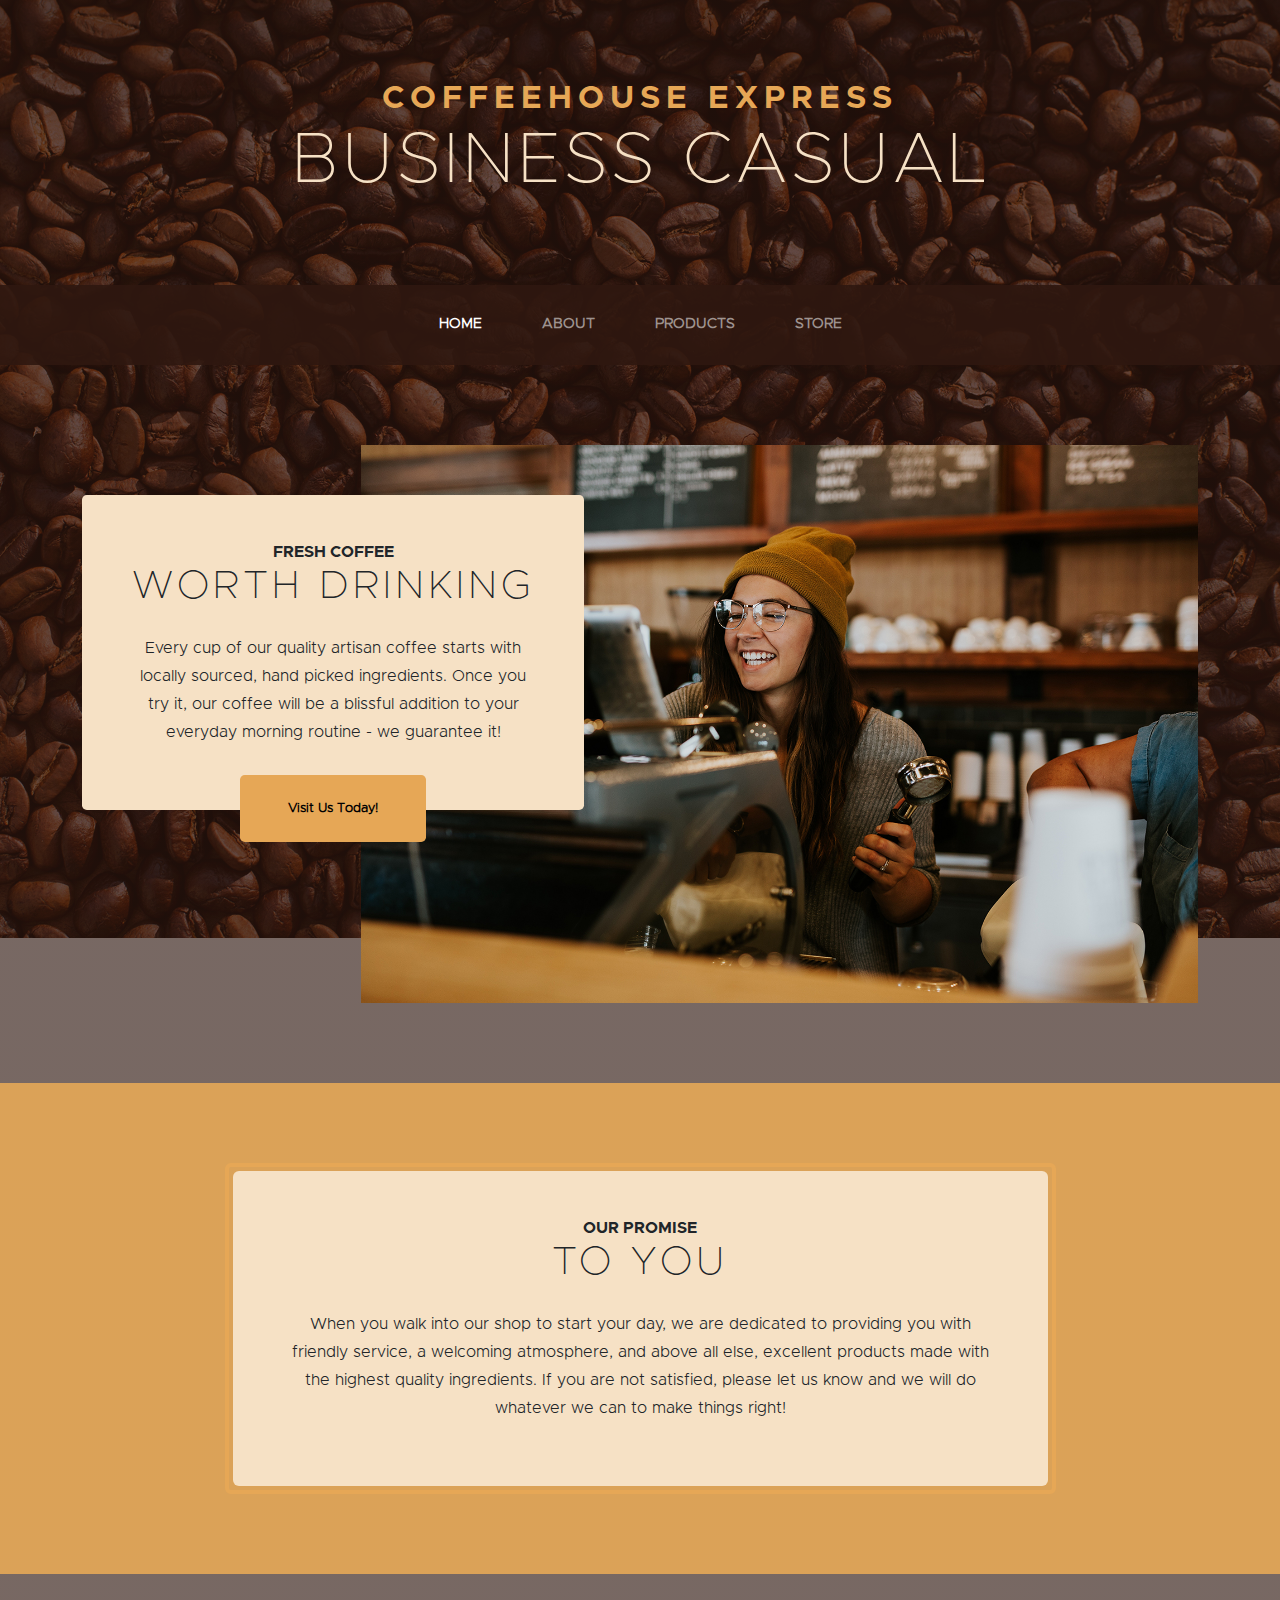
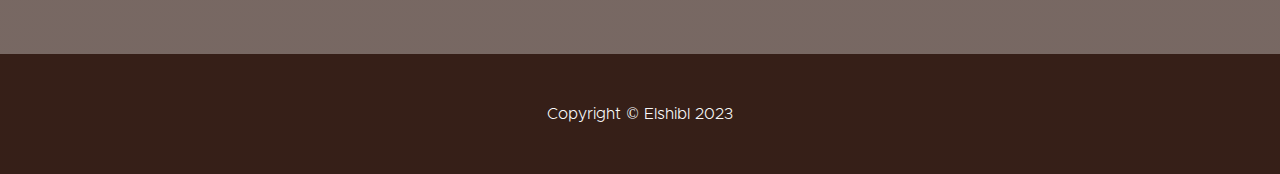
<file: index.html>
<!DOCTYPE html>
<html lang="en">
	<head>
		<meta charset="UTF-8" />
		<meta http-equiv="X-UA-Compatible" content="IE=edge" />
		<meta name="viewport" content="width=device-width, initial-scale=1.0" />
		<title>Coffe grande</title>
		<link rel="preconnect" href="https://fonts.googleapis.com" />
		<link rel="preconnect" href="https://fonts.googleapis.com" />
		<link rel="preconnect" href="https://fonts.gstatic.com" crossorigin />
		<link
			href="https://fonts.googleapis.com/css2?family=Metrophobic&display=swap"
			rel="stylesheet" />
		<link rel="stylesheet" href="css/bootstrap.min.css" />
		<link rel="stylesheet" href="css/style.css" />
	</head>
	<body>
		<!-- start Header -->
		<header class="header d-none d-lg-block">
			<h1 class="text-center">
				<span class="d-block mainColor text-uppercase fs-2 boldFont"
					>CoffeeHouse Express</span
				>
				<span class="d-block secondaryColor lightText fw-normal"
					>BUSINESS CASUAL</span
				>
			</h1>
		</header>
		<!-- end Header -->
		<!-- start nav -->
		<nav class="navbar navbar-expand-lg darkBack text-center navbar-dark">
			<div class="container">
				<a class="navbar-brand mainColor d-block d-lg-none" href="index.html"
					>Coffe grande</a
				>
				<button
					class="navbar-toggler"
					type="button"
					data-bs-toggle="collapse"
					data-bs-target="#navbarNav"
					aria-controls="navbarNav"
					aria-expanded="false"
					aria-label="Toggle navigation">
					<span class="navbar-toggler-icon"></span>
				</button>
				<div
					class="collapse navbar-collapse align-items-center justify-content-center"
					id="navbarNav">
					<ul
						class="navbar-nav text-center align-items-start align-items-lg-center justify-content-center gap-0 gap-lg-4">
						<li class="nav-item">
							<a
								class="nav-link active textHover text-uppercase fw-bold"
								aria-current="page"
								href="index.html"
								>Home</a
							>
						</li>
						<li class="nav-item">
							<a
								class="nav-link textHover text-uppercase fw-bold"
								href="about.html"
								>About</a
							>
						</li>
						<li class="nav-item">
							<a
								class="nav-link textHover text-uppercase fw-bold"
								href="products.html"
								>Products</a
							>
						</li>
						<li class="nav-item">
							<a
								class="nav-link textHover text-uppercase fw-bold"
								href="store.html"
								>Store</a
							>
						</li>
					</ul>
				</div>
			</div>
		</nav>
		<!-- end nav -->
		<section class="page-section">
			<div class="container">
				<div
					class="intro position-relative d-flex flex-column-reverse flex-lg-row align-items-center justify-content-center gap-3 gap-lg-0">
					<div
						class="inner coffe-info lightBack d-flex flex-column justify-content-center align-items-center text-center rounded-3 p-4 p-5">
						<h1 class="mb-4">
							<span
								class="d-block fs-5 boldFont position-relative text-uppercase"
								>Fresh Coffee</span
							>
							<span class="d-block fs-1 text-uppercase">Worth Drinking</span>
						</h1>
						<p class="lead fs-6">
							Every cup of our quality artisan coffee starts with locally
							sourced, hand picked ingredients. Once you try it, our coffee will
							be a blissful addition to your everyday morning routine - we
							guarantee it!
						</p>
						<button class="mainBack p-4 px-5 rounded-3 border-0 fw-bold">
							Visit Us Today!
						</button>
					</div>
					<div class="imgContainer align-self-start">
						<img class="img-fluid" src="./img/intro.jpg" alt="intro-image" />
					</div>
				</div>
			</div>
		</section>
		<section class="page-section promise">
			<div class="container">
				<div class="row">
					<div class="col-md-9 mx-auto">
						<div class="inner rounded-5">
							<div class="inner-content lightBack text-center p-5 m-1">
								<h1 class="fs-5 fw-bold mb-0 pb-0 text-uppercase mb-4">
									<span class="d-block boldFont position-relative"
										>Our Promise</span
									>
									<span
										class="d-block fs-1 position-relative text-uppercase fw-normal"
										>to You</span
									>
								</h1>
								<p>
									When you walk into our shop to start your day, we are
									dedicated to providing you with friendly service, a welcoming
									atmosphere, and above all else, excellent products made with
									the highest quality ingredients. If you are not satisfied,
									please let us know and we will do whatever we can to make
									things right!
								</p>
							</div>
						</div>
					</div>
				</div>
			</div>
		</section>
		<!-- footer -->
		<footer class="darkBack p-5">
			<div class="container">
				<div class="row">
					<div class="col-12 text-center">
						<span class="text-light text-center">Copyright © Elshibl 2023</span>
					</div>
				</div>
			</div>
		</footer>
		<!-- end footer :)-->
		<script src="javascript/bootstrap.min.js"></script>
		<script src="javascript/jQuery.js"></script>
		<script src="javascript/index.js"></script>
	</body>
</html>
</file>
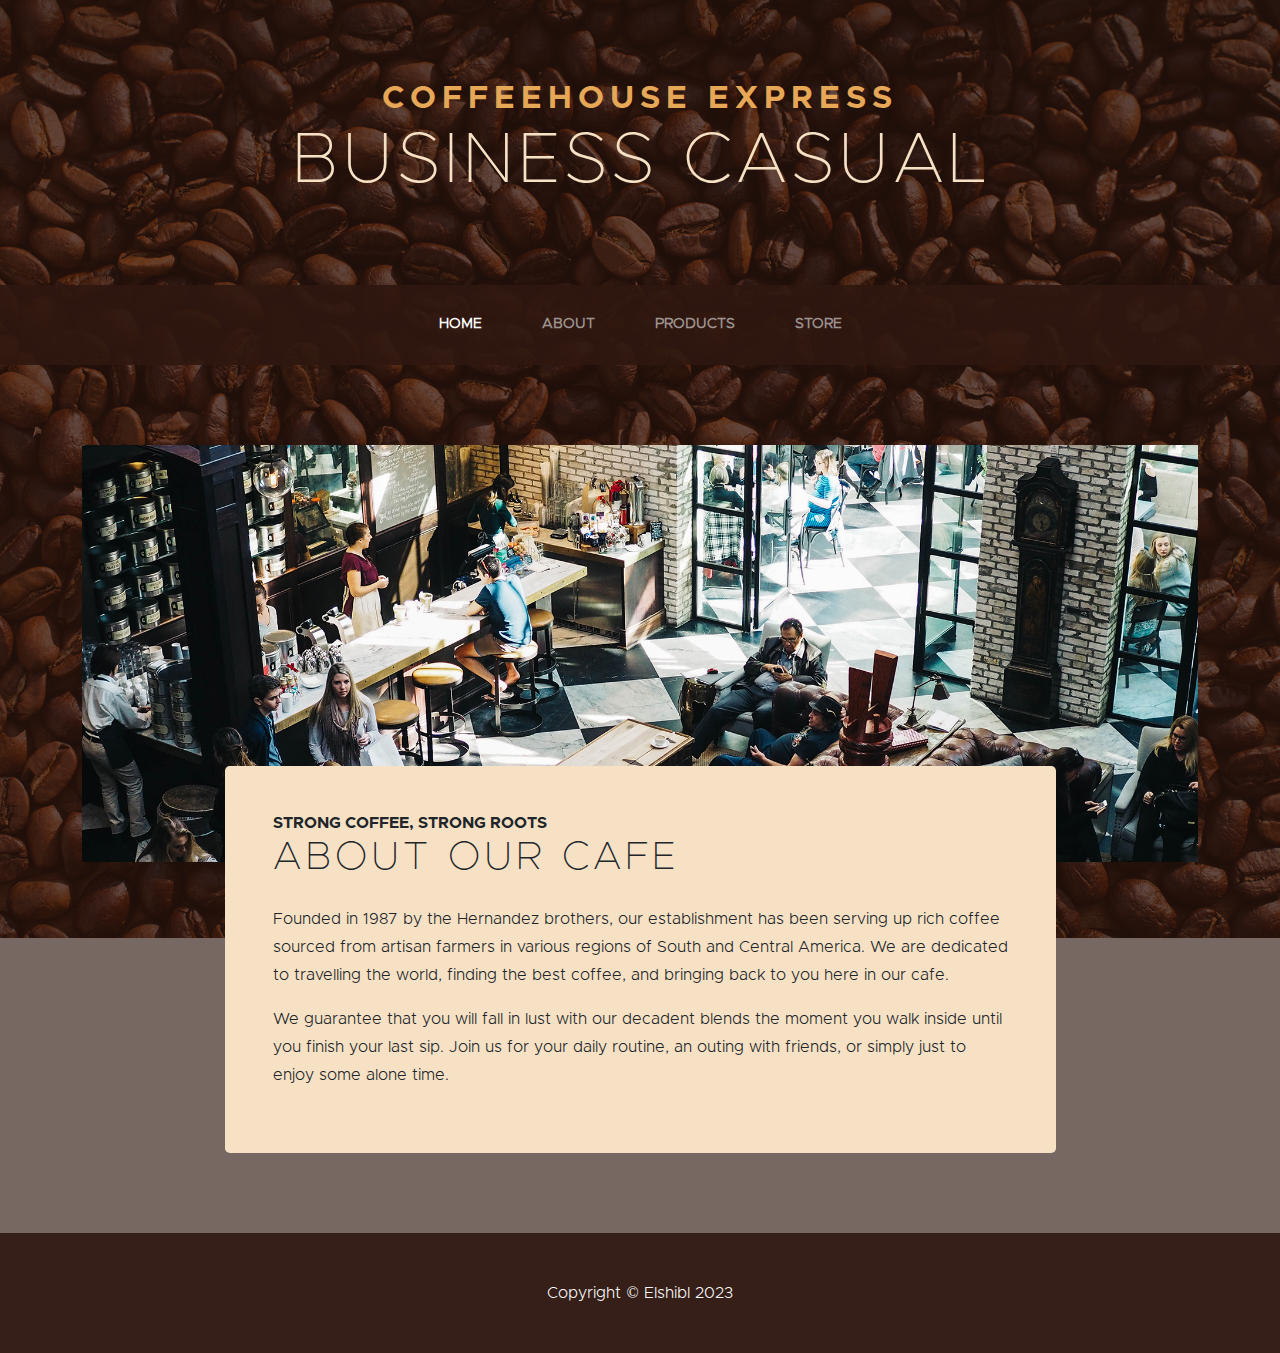
<file: about.html>
<!DOCTYPE html>
<html lang="en">
	<head>
		<meta charset="UTF-8" />
		<meta http-equiv="X-UA-Compatible" content="IE=edge" />
		<meta name="viewport" content="width=device-width, initial-scale=1.0" />
		<title>Coffe grande</title>
		<link rel="preconnect" href="https://fonts.googleapis.com" />
		<link rel="preconnect" href="https://fonts.googleapis.com" />
		<link rel="preconnect" href="https://fonts.gstatic.com" crossorigin />
		<link
			href="https://fonts.googleapis.com/css2?family=Metrophobic&display=swap"
			rel="stylesheet" />
		<link rel="stylesheet" href="css/bootstrap.min.css" />
		<link rel="stylesheet" href="css/style.css" />
	</head>
	<body>
		<!-- start Header -->
		<header class="header d-none d-lg-block">
			<h1 class="text-center">
				<span class="d-block mainColor text-uppercase fs-2 boldFont"
					>CoffeeHouse Express</span
				>
				<span class="d-block secondaryColor lightText fw-normal"
					>BUSINESS CASUAL</span
				>
			</h1>
		</header>
		<!-- end Header -->
		<!-- start nav -->
		<nav class="navbar navbar-expand-lg darkBack text-center navbar-dark">
			<div class="container">
				<a class="navbar-brand mainColor d-block d-lg-none" href="#"
					>Coffe grande</a
				>
				<button
					class="navbar-toggler"
					type="button"
					data-bs-toggle="collapse"
					data-bs-target="#navbarNav"
					aria-controls="navbarNav"
					aria-expanded="false"
					aria-label="Toggle navigation">
					<span class="navbar-toggler-icon"></span>
				</button>
				<div
					class="collapse navbar-collapse align-items-center justify-content-center"
					id="navbarNav">
					<ul
						class="navbar-nav text-center align-items-start align-items-lg-center justify-content-center gap-0 gap-lg-4">
						<li class="nav-item">
							<a
								class="nav-link active textHover text-uppercase fw-bold"
								aria-current="page"
								href="index.html"
								>Home
							</a>
						</li>
						<li class="nav-item">
							<a
								class="nav-link textHover text-uppercase fw-bold"
								href="about.html"
								>About
							</a>
						</li>
						<li class="nav-item">
							<a
								class="nav-link textHover text-uppercase fw-bold"
								href="products.html"
								>Products
							</a>
						</li>
						<li class="nav-item">
							<a
								class="nav-link textHover text-uppercase fw-bold"
								href="store.html"
								>Store
							</a>
						</li>
					</ul>
				</div>
			</div>
		</nav>
		<!-- end nav -->
		<section class="page-section About">
			<div class="container mx-auto">
				<!-- img -->
				<div class="img-container">
					<img class="img-fluid" src="./img/about.jpg" alt="about-image" />
				</div>
				<!-- end img -->
				<!-- start info -->
				<div class="row">
					<div class="col-12 col-lg-9 mx-auto">
						<div
							class="inner coffe-info lightBack d-flex flex-column justify-content-center align-items-start text-left rounded-3 p-4 p-5">
							<h1 class="mb-4">
								<span
									class="d-block fs-5 boldFont position-relative text-uppercase"
									>STRONG COFFEE, STRONG ROOTS</span
								>
								<span class="d-block fs-1 text-uppercase">ABOUT OUR CAFE </span>
							</h1>
							<p class="lead fs-6 text-left">
								Founded in 1987 by the Hernandez brothers, our establishment has
								been serving up rich coffee sourced from artisan farmers in
								various regions of South and Central America. We are dedicated
								to travelling the world, finding the best coffee, and bringing
								back to you here in our cafe.
							</p>
							<p class="lead fs-6 text-left">
								We guarantee that you will fall in lust with our decadent blends
								the moment you walk inside until you finish your last sip. Join
								us for your daily routine, an outing with friends, or simply
								just to enjoy some alone time.
							</p>
						</div>
					</div>
				</div>
				<!-- end info -->
			</div>
		</section>
		<!-- footer -->
		<footer class="darkBack p-5">
			<div class="container">
				<div class="row">
					<div class="col-12 text-center">
						<span class="text-light text-center">Copyright © Elshibl 2023</span>
					</div>
				</div>
			</div>
		</footer>
		<!-- end footer :)-->
		<script src="javascript/bootstrap.min.js"></script>
		<script src="javascript/jQuery.js"></script>
		<script src="javascript/index.js"></script>
	</body>
</html>
</file>
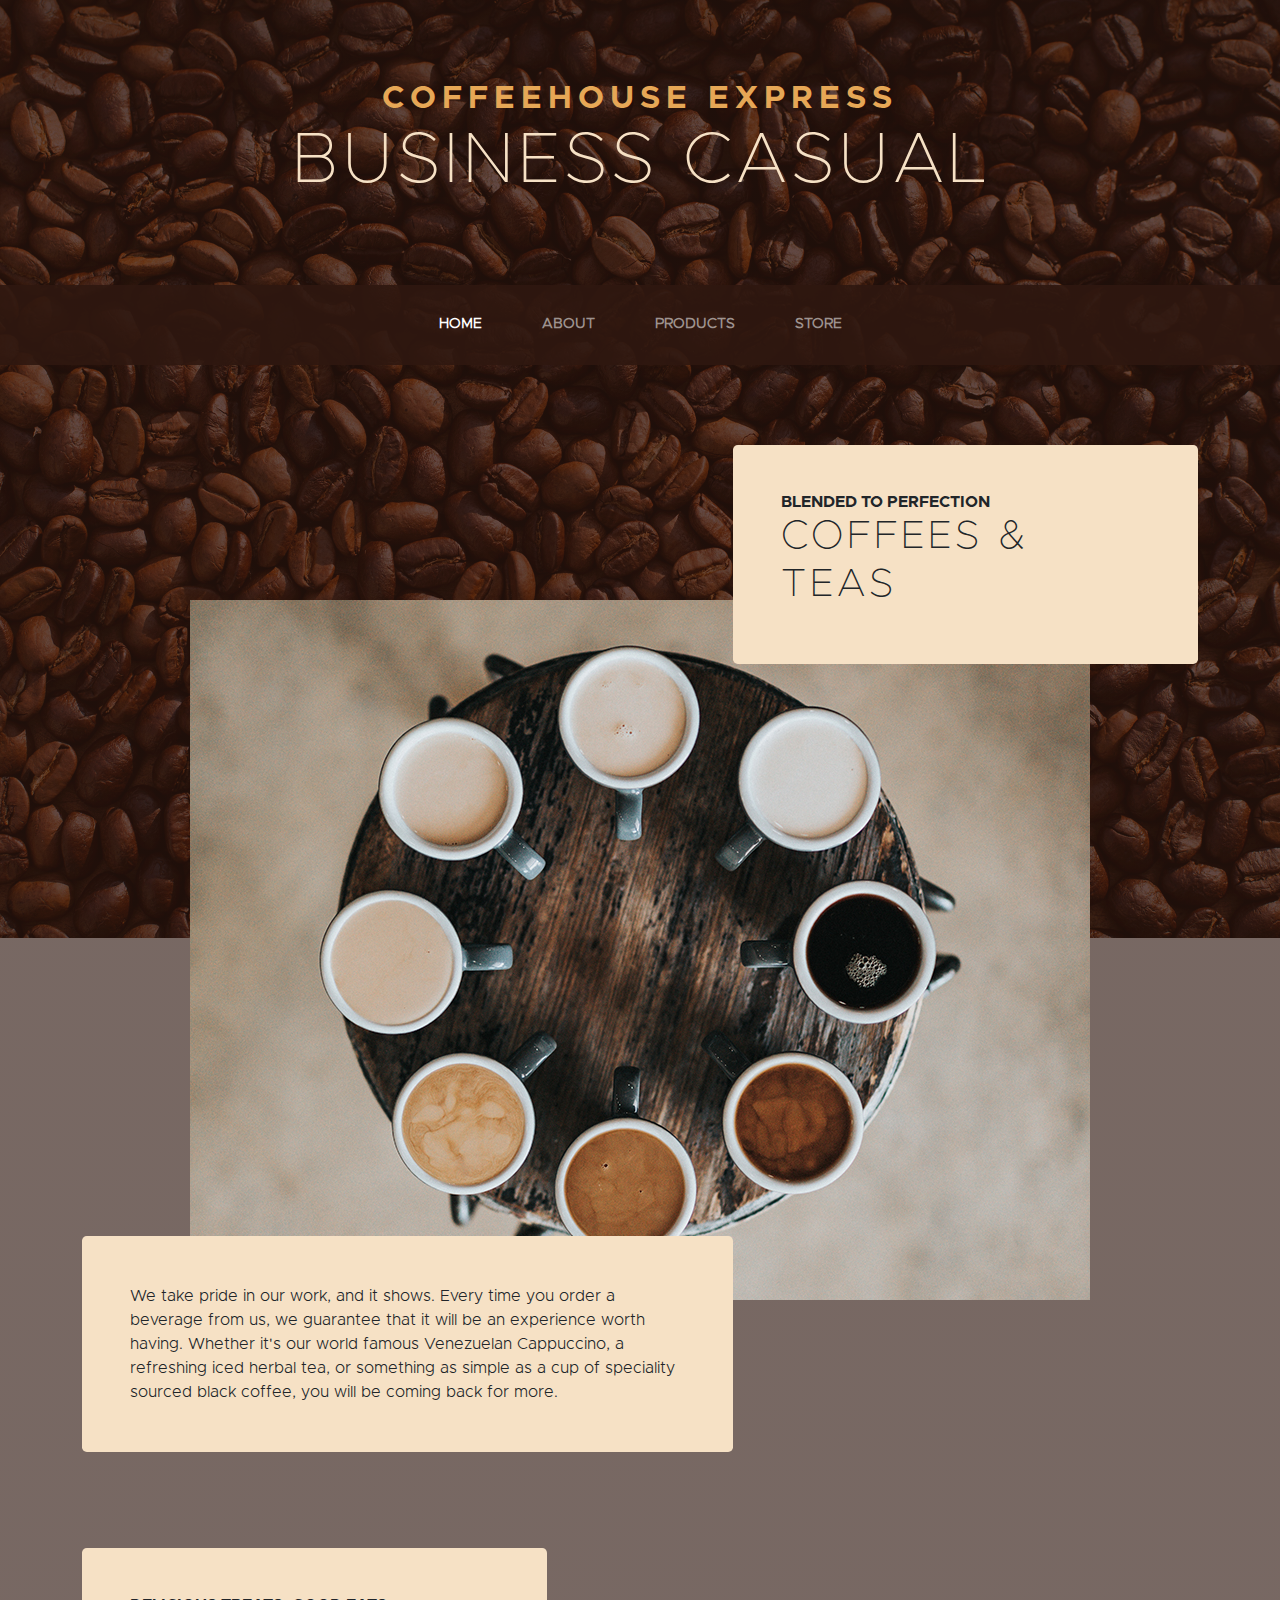
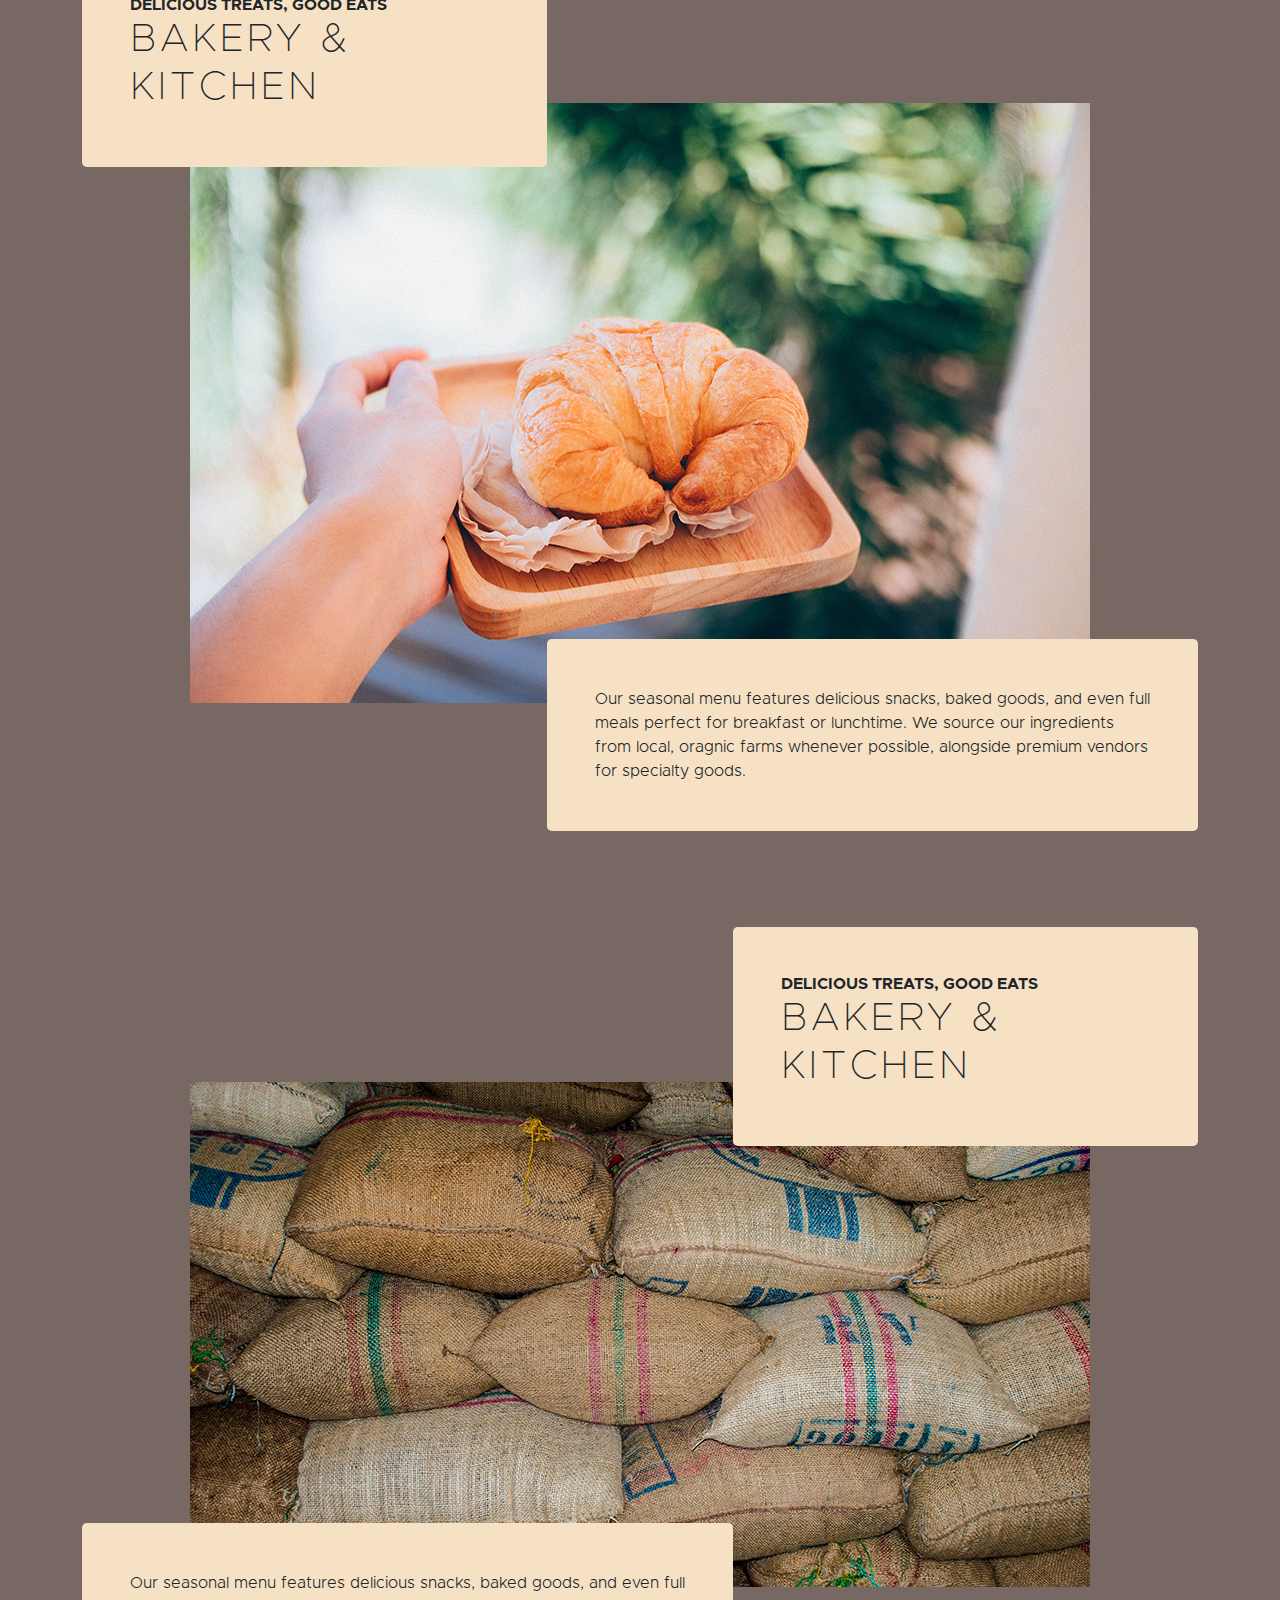
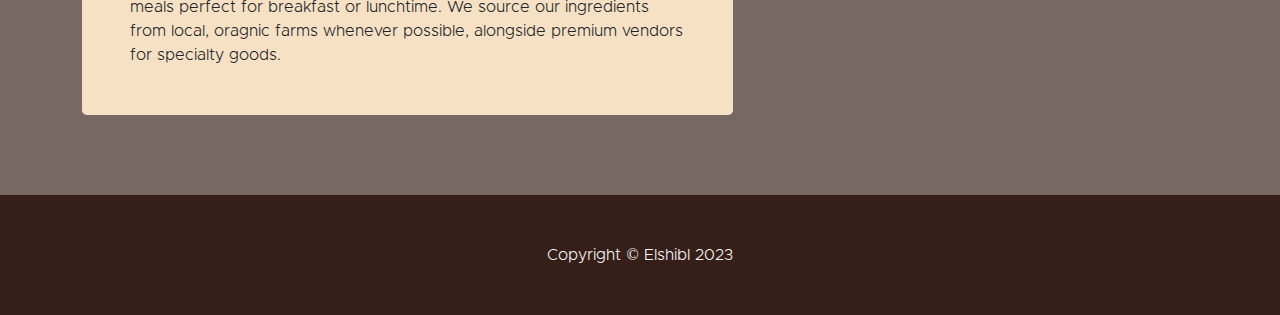
<file: products.html>
<!DOCTYPE html>
<html lang="en">
	<head>
		<meta charset="UTF-8" />
		<meta http-equiv="X-UA-Compatible" content="IE=edge" />
		<meta name="viewport" content="width=device-width, initial-scale=1.0" />
		<title>Coffe grande</title>
		<link rel="preconnect" href="https://fonts.googleapis.com" />
		<link rel="preconnect" href="https://fonts.googleapis.com" />
		<link rel="preconnect" href="https://fonts.gstatic.com" crossorigin />
		<link
			href="https://fonts.googleapis.com/css2?family=Metrophobic&display=swap"
			rel="stylesheet" />
		<link rel="stylesheet" href="css/bootstrap.min.css" />
		<link rel="stylesheet" href="css/style.css" />
	</head>
	<body>
		<!-- start Header -->
		<header class="header d-none d-lg-block">
			<h1 class="text-center">
				<span class="d-block mainColor text-uppercase fs-2 boldFont"
					>CoffeeHouse Express
				</span>
				<span class="d-block secondaryColor lightText fw-normal"
					>BUSINESS CASUAL
				</span>
			</h1>
		</header>
		<!-- end Header -->
		<!-- start nav -->
		<nav class="navbar navbar-expand-lg darkBack text-center navbar-dark">
			<div class="container">
				<a class="navbar-brand mainColor d-block d-lg-none" href="#"
					>Coffe grande
				</a>
				<button
					class="navbar-toggler"
					type="button"
					data-bs-toggle="collapse"
					data-bs-target="#navbarNav"
					aria-controls="navbarNav"
					aria-expanded="false"
					aria-label="Toggle navigation">
					<span class="navbar-toggler-icon"></span>
				</button>
				<div
					class="collapse navbar-collapse align-items-center justify-content-center"
					id="navbarNav">
					<ul
						class="navbar-nav text-center align-items-start align-items-lg-center justify-content-center gap-0 gap-lg-4">
						<li class="nav-item">
							<a
								class="nav-link active textHover text-uppercase fw-bold"
								aria-current="page"
								href="index.html"
								>Home
							</a>
						</li>
						<li class="nav-item">
							<a
								class="nav-link textHover text-uppercase fw-bold"
								href="about.html"
								>About
							</a>
						</li>
						<li class="nav-item">
							<a
								class="nav-link textHover text-uppercase fw-bold"
								href="products.html"
								>Products
							</a>
						</li>
						<li class="nav-item">
							<a
								class="nav-link textHover text-uppercase fw-bold"
								href="store.html"
								>Store
							</a>
						</li>
					</ul>
				</div>
			</div>
		</nav>
		<!-- end nav -->
		<section class="page-section Products">
			<div class="container">
				<div class="product-item pb-5 mb-5">
					<div class="col-12 col-lg-5 ms-auto">
						<div class="img-head text-left p-5 inner lightBack rounded-3">
							<h1>
								<span class="d-block boldFont">BLENDED TO PERFECTION</span>
								<span class="d-block">COFFEES & TEAS</span>
							</h1>
						</div>
					</div>
					<div class="img-container text-center py-5">
						<img
							class="img-fluid"
							src="./img/products-01.jpg"
							alt="product1-image" />
					</div>
					<div class="col-12 col-lg-7">
						<div class="img-info lightBack p-5 rounded-3">
							We take pride in our work, and it shows. Every time you order a
							beverage from us, we guarantee that it will be an experience worth
							having. Whether it's our world famous Venezuelan Cappuccino, a
							refreshing iced herbal tea, or something as simple as a cup of
							speciality sourced black coffee, you will be coming back for more.
						</div>
					</div>
				</div>
				<div class="product-item pb-5 mb-5">
					<div class="col-12 col-lg-5 ml-auto">
						<div class="img-head text-left p-5 inner lightBack rounded-3">
							<h1>
								<span class="d-block boldFont"
									>DELICIOUS TREATS, GOOD EATS</span
								>
								<span class="d-block">BAKERY & KITCHEN</span>
							</h1>
						</div>
					</div>
					<div class="img-container text-center py-5">
						<img
							class="img-fluid"
							src="./img/products-02.jpg"
							alt="product2-image" />
					</div>
					<div class="col-12 col-lg-7 ms-auto">
						<div class="img-info lightBack p-5 rounded-3">
							Our seasonal menu features delicious snacks, baked goods, and even
							full meals perfect for breakfast or lunchtime. We source our
							ingredients from local, oragnic farms whenever possible, alongside
							premium vendors for specialty goods.
						</div>
					</div>
				</div>
				<div class="product-item">
					<div class="col-12 col-lg-5 ms-auto">
						<div class="img-head text-left p-5 inner lightBack rounded-3">
							<h1>
								<span class="d-block boldFont"
									>DELICIOUS TREATS, GOOD EATS</span
								>
								<span class="d-block">BAKERY & KITCHEN</span>
							</h1>
						</div>
					</div>
					<div class="img-container text-center py-5">
						<img
							class="img-fluid"
							src="./img/products-03.jpg"
							alt="product3-image" />
					</div>
					<div class="col-12 col-lg-7 ml-auto">
						<div class="img-info lightBack p-5 rounded-3">
							Our seasonal menu features delicious snacks, baked goods, and even
							full meals perfect for breakfast or lunchtime. We source our
							ingredients from local, oragnic farms whenever possible, alongside
							premium vendors for specialty goods.
						</div>
					</div>
				</div>
			</div>
		</section>
		<!-- footer -->
		<footer class="darkBack p-5">
			<div class="container">
				<div class="row">
					<div class="col-12 text-center">
						<span class="text-light text-center">Copyright © Elshibl 2023</span>
					</div>
				</div>
			</div>
		</footer>
		<!-- end footer :)-->
		<script src="javascript/bootstrap.min.js"></script>
		<script src="javascript/jQuery.js"></script>
		<script src="javascript/index.js"></script>
	</body>
</html>
</file>
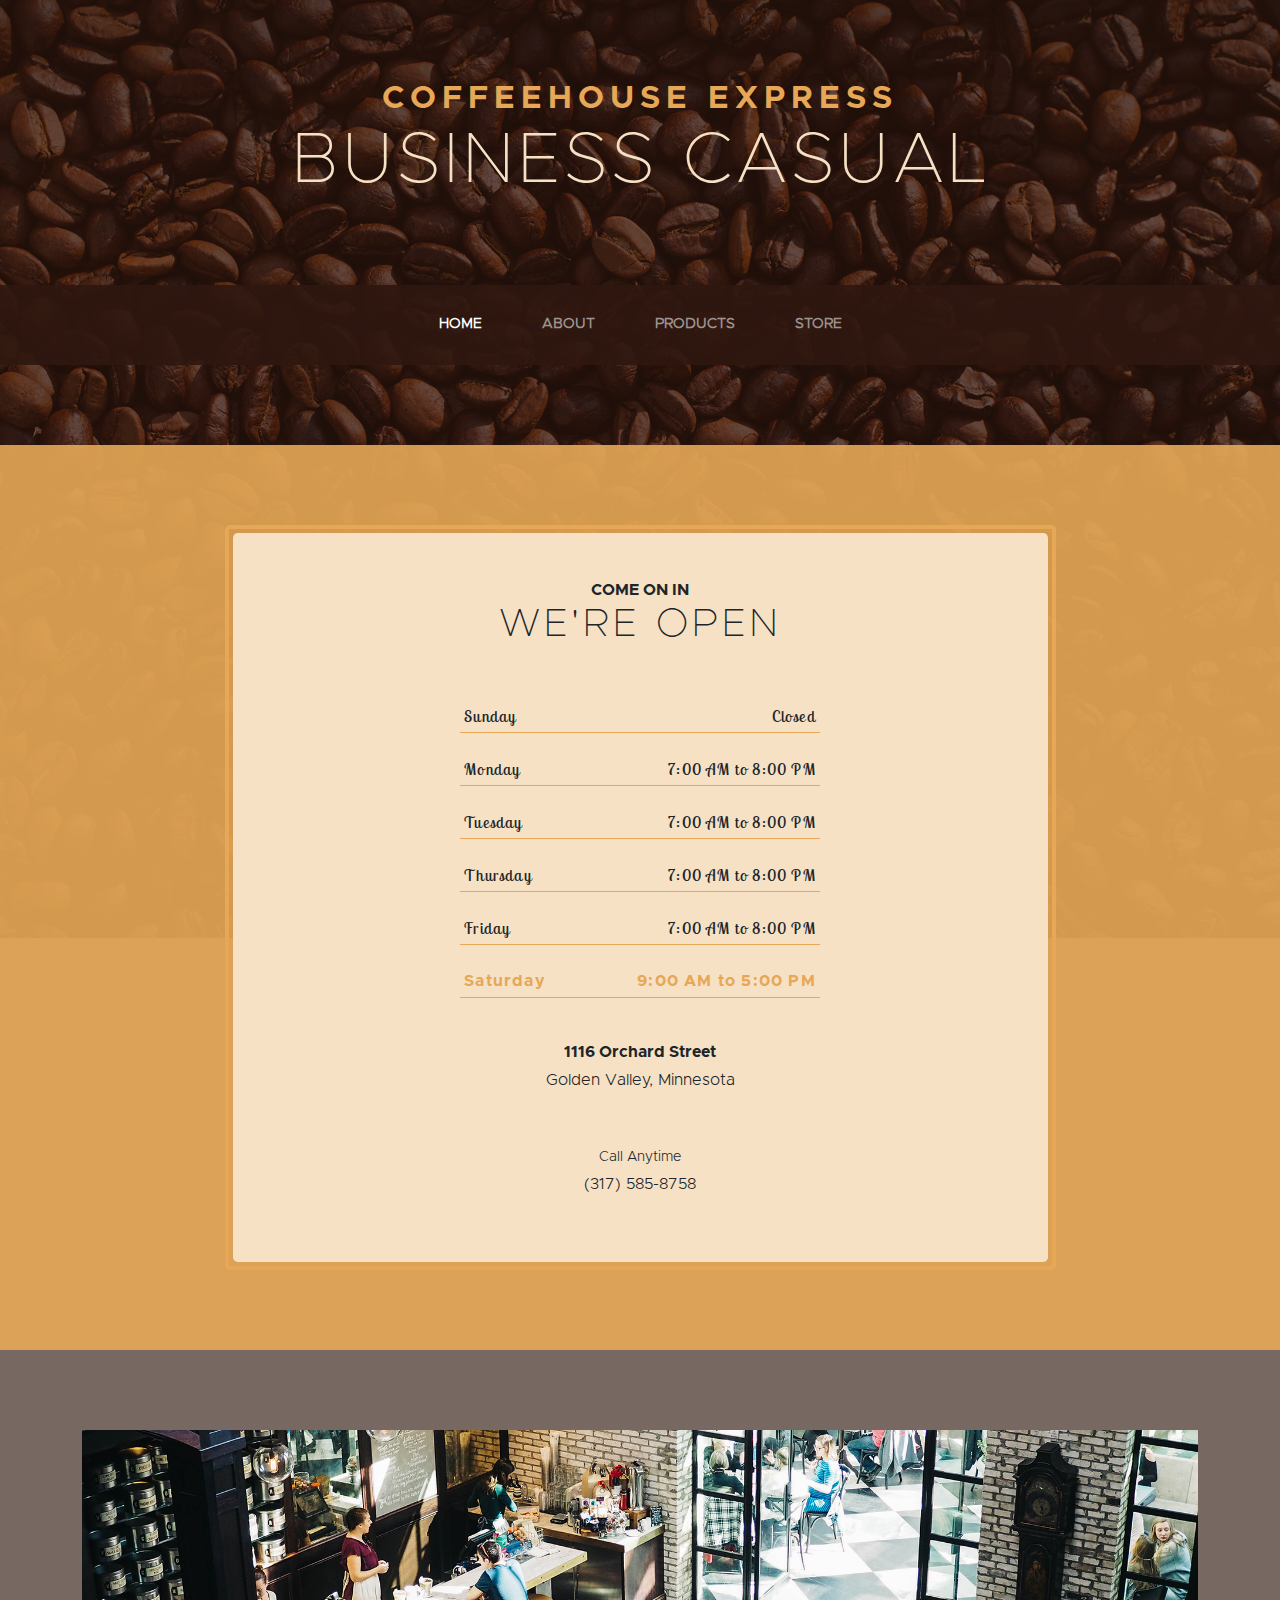
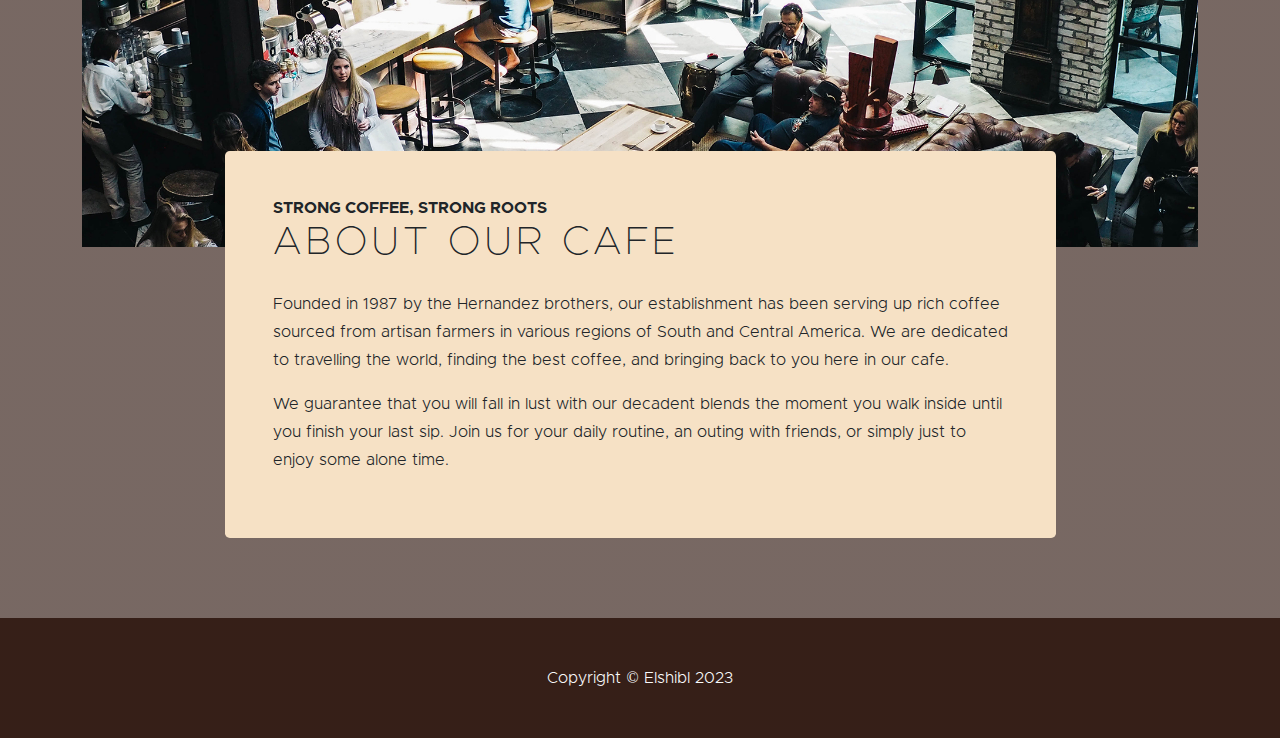
<file: store.html>
<!DOCTYPE html>
<html lang="en">
<head>
  <meta charset="UTF-8">
  <meta http-equiv="X-UA-Compatible" content="IE=edge">
  <meta name="viewport" content="width=device-width, initial-scale=1.0">
  <title>Coffe grande</title>
  <link rel="preconnect" href="https://fonts.googleapis.com">
  <link rel="preconnect" href="https://fonts.googleapis.com">
  <link rel="preconnect" href="https://fonts.gstatic.com" crossorigin>
  <link href="https://fonts.googleapis.com/css2?family=Metrophobic&display=swap" rel="stylesheet">
  <link rel="preconnect" href="https://fonts.googleapis.com">
  <link rel="preconnect" href="https://fonts.gstatic.com" crossorigin>
  <link href="https://fonts.googleapis.com/css2?family=Lobster+Two&display=swap" rel="stylesheet">
  <link rel="stylesheet" href="css/bootstrap.min.css"/>
  <link rel="stylesheet" href="css/style.css"/>
</head>
<body>
  <!-- start Header -->
  <header class="header d-none d-lg-block">
    <h1 class="text-center">
      <span class="d-block mainColor text-uppercase fs-2 boldFont">CoffeeHouse Express</span>
      <span class="d-block secondaryColor lightText fw-normal">BUSINESS CASUAL</span>
    </h1>
  </header>
  <!-- end Header -->
  <!-- start nav -->
  <nav class="navbar navbar-expand-lg darkBack text-center navbar-dark ">
    <div class="container">
      <a class="navbar-brand mainColor d-block d-lg-none" href="#">Coffe grande</a>
      <button class="navbar-toggler" type="button" data-bs-toggle="collapse" data-bs-target="#navbarNav" aria-controls="navbarNav" aria-expanded="false" aria-label="Toggle navigation">
        <span class="navbar-toggler-icon"></span>
      </button>
      <div class="collapse navbar-collapse align-items-center justify-content-center" id="navbarNav">
        <ul class="navbar-nav text-center align-items-start align-items-lg-center justify-content-center gap-0 gap-lg-4 ">
          <li class="nav-item">
            <a class="nav-link active textHover text-uppercase fw-bold" aria-current="page" href="index.html">Home</a>
          </li>
          <li class="nav-item">
            <a class="nav-link textHover text-uppercase fw-bold" href="about.html">About</a>
          </li>
          <li class="nav-item">
            <a class="nav-link textHover text-uppercase fw-bold" href="products.html">Products</a>
          </li>
          <li class="nav-item">
            <a class="nav-link textHover text-uppercase fw-bold" href="store.html">Store</a>
          </li>
        </ul>
      </div>
    </div>
  </nav>
  <!-- end nav -->
  <section class="page-section Store lightmainBack">
    <div class="container">
      <div class="row">
        <div class="col-xl-9 mx-auto">
          <div class="inner rounded-3">
            <div class="inner-content lightBack text-center p-5 m-1 rounded-3">
              <h1 class="fs-5 fw-bold mb-0 pb-0 text-uppercase mb-4">
                <span class="d-block boldFont position-relative ">COME ON IN</span>
                <span class="d-block fs-1 position-relative text-uppercase fw-normal">WE'RE OPEN</span>
              </h1>
              <!-- hours list  -->
              <ul class="hours-list mx-auto pt-2 ps-0">
                <li class="d-flex justify-content-between align-items-center p-1 pt-4">
                  <span class="me-2 me-md-1">Sunday</span>
                  <span>Closed</span>
                </li>
                <li class="d-flex justify-content-between align-items-center p-1 pt-4">
                  <span class="me-2 me-md-1">Monday</span>
                  <span>7:00 AM to 8:00 PM</span>
                </li>
                <li class="d-flex justify-content-between align-items-center p-1 pt-4">
                  <span class="me-2 me-md-1">Tuesday</span>
                  <span>7:00 AM to 8:00 PM</span>
                </li>
                <li class="d-flex justify-content-between align-items-center p-1 pt-4">
                  <span class="me-2 me-md-1">Thursday</span>
                  <span>7:00 AM to 8:00 PM</span>
                </li>
                <li class="d-flex justify-content-between align-items-center p-1 pt-4">
                  <span class="me-2 me-md-1">Friday</span>
                  <span>7:00 AM to 8:00 PM</span>
                </li>
                <li class="d-flex justify-content-between align-items-center p-1 pt-4">
                  <span class="mainColor boldFont me-2 me-md-1">Saturday</span>
                  <span class="mainColor boldFont">9:00 AM to 5:00 PM</span>
                </li>
              </ul>
              <!-- end hours list -->
              <br class="contact">
                  <p class="mb-5">
                    <strong class="boldFont">1116 Orchard Street</strong>
                  </br>
                    <span>Golden Valley, Minnesota</span>
                  </p>
                  <p>
                    <small>Call Anytime</small></br>
                    <span>(317) 585-8758</span>
                  </p>
              </div>
            </div>
            </div>
        </div>
      </div>
    </div>
  </section>
  <section class="page-section About">
    <div class="container mx-auto">
      <!-- img -->
      <div class="img-container">
          <img class="img-fluid" src="./img/about.jpg" alt="about-image"/>
      </div>
      <!-- end img -->
      <!-- start info -->
      <div class="row">
        <div class="col-12 col-lg-9 mx-auto">
          <div class="inner coffe-info lightBack d-flex flex-column justify-content-center align-items-start text-left rounded-3 p-4 p-5">
            <h1 class="mb-4">
              <span class="d-block fs-5 boldFont position-relative text-uppercase">STRONG COFFEE, STRONG ROOTS</span>
              <span class="d-block fs-1 text-uppercase">ABOUT OUR CAFE
              </span>
            </h1>
            <p class="lead fs-6 text-left">Founded in 1987 by the Hernandez brothers, our establishment has been serving up rich coffee sourced from artisan farmers in various regions of South and Central America. We are dedicated to travelling the world, finding the best coffee, and bringing back to you here in our cafe.
            </p>
            <p class="lead fs-6 text-left">We guarantee that you will fall in lust with our decadent blends the moment you walk inside until you finish your last sip. Join us for your daily routine, an outing with friends, or simply just to enjoy some alone time.
            </p>
          </div>
        </div>
      </div>
      <!-- end info -->
    </div>
  </section>
    <!-- footer -->
    <footer class="darkBack p-5">
      <div class="container">
        <div class="row">
          <div class="col-12 text-center">
            <span class="text-light text-center">Copyright © Elshibl 2023</span>
          </div>
        </div>
      </div>
    </footer>
    <!-- end footer :)-->
  <script src="javascript/bootstrap.min.js"></script>
  <script src="javascript/jQuery.js"></script>
  <script src="javascript/index.js"></script>
</body>
</html>
</file>
<file: css/style.css>
:root {
  --main-color: #e6a756;
  --light-main-back: rgba(230, 168, 86, 0.9);
  --secondary-color: #f6e1c5;
  --light-text: #f6e1c5;
  --dark-text: #212529;
  --text-hover: rgba(255, 255, 255, 0.4);
  --dark-background: rgba(47, 23, 15, 0.9);
}

@font-face {
  font-family: "metropolis";
  src: url('../fonts/Metropolis-Bold.otf');
}

@font-face {
  font-family: "metropolis-thin";
  src: url('../fonts/Metropolis-Thin.otf');
}

@font-face {
  font-family: "metropolis-light";
  src: url('../fonts/Metropolis-Light.otf');
}

/* global settings  */
p {
  line-height: 1.75;
}

.mainColor {
  color: var(--main-color) !important;
}

.lightmainBack {
  background: var(--light-main-back) !important;
}

.mainBack {
  background: var(--main-color)
}

.darkBack {
  background: var(--dark-background);
}

.secondaryColor {
  color: var(--secondary-color);
}

.lightText {
  color: var(--light-text);
}

.lightBack {
  background-color: var(--light-text);
}

.darkText {
  color: var(--dark-text);
}

.textHover:hover {
  color: var(--text-hover)
}

h1 span:last-child {
  letter-spacing: 4px;
  font-family: "metropolis-thin";
}

/* setting bold */
.boldFont {
  font-family: "metropolis";
}

/* end global settings  */
* {
  margin: 0;
  padding: 0;
  box-sizing: border-box;
}

body {
  background: linear-gradient(rgba(47, 23, 15, 0.65), rgba(47, 23, 15, 0.65)), url("../img/bg.jpg") no-repeat fixed center/cover;
  min-height: 100vh;
  font-family: "metropolis-light";
  overflow-x: hidden;
}

/* start Header */
.header {
  margin-top: 5rem
}

.header span {
  letter-spacing: 6px;
}

.header span:last-child {
  font-size: 4.5rem;
  font-family: "metropolis-thin";
}

/* end Header */
/* start nav */
.navbar {
  margin-top: 5rem;
}

.navbar-nav {
  min-height: 4rem;
}

.navbar-nav li {
  padding: 10px;
}

.navbar .nav-link {
  color: var(--light-text);
  font-size: 0.9rem;
}

/* end nav */
/* sections */
.page-section {
  margin-top: 5rem;
  margin-bottom: 5rem
}

.intro .coffe-info {
  position: absolute;
  width: 45%;
  left: 0px;
  top: 50px;
}

.inner h1 span:first-child {
  font-size: 1rem !important;
}

.intro .coffe-info button {
  position: absolute;
  bottom: -2rem;
  font-size: 0.8rem;
}

.imgContainer {
  width: 75%;
  margin: 0 0 0 auto;
}

.imgContainer img {
  width: 100%;
}

.page-section.promise {
  background-color: rgba(230, 168, 86, 0.9);
  padding: 80px 0;
}

.promise .inner {
  border: 4px solid var(--main-color);
  border-radius: 6px
}

.promise .inner .inner-content {
  border-radius: 6px
}

/* end sections */
/* About page */
.page-section.About .inner {
  position: relative;
  margin-top: -6rem;
}

/* products page */
.page-section.Products .img-head {
  position: relative;
  margin-bottom: -7rem
}

.page-section.Products .img-info {
  position: relative;
  margin-top: -7rem
}

/* store  */
.page-section.Store {
  padding: 5rem 0;
}

.page-section.Store .inner {
  border: 4px solid var(--main-color)
}

.page-section.Store .inner .hours-list {
  width: 50%;
  font-family: 'Lobster Two', cursive;
}

.page-section.Store .inner .hours-list li {
  letter-spacing: 1.2px;
  border-bottom: 1px solid var(--main-color)
}

/* responsive */
@media(max-width:991px) {
  .navbar {
    margin-top: 0rem;
  }

  .imgContainer {
    width: 100%;
  }

  .intro .coffe-info {
    position: initial;
    width: 100%;
  }

  .intro .coffe-info button {
    position: initial;
  }

  h1 span:last-child {
    font-size: 3rem !important;

  }

  /* About page */
  .page-section.About .inner {
    position: initial;
    margin-top: 1rem;
  }

  /* product page */
  .page-section.Products .img-info {
    margin-top: -2rem
  }

  /* Store page */
  .page-section.Store .inner .hours-list {
    width: 100%;
  }
}

@media(max-width:280px) {
  .page-section.Store .inner .hours-list li span {
    font-size: 0.6rem;
  }
}
</file>
